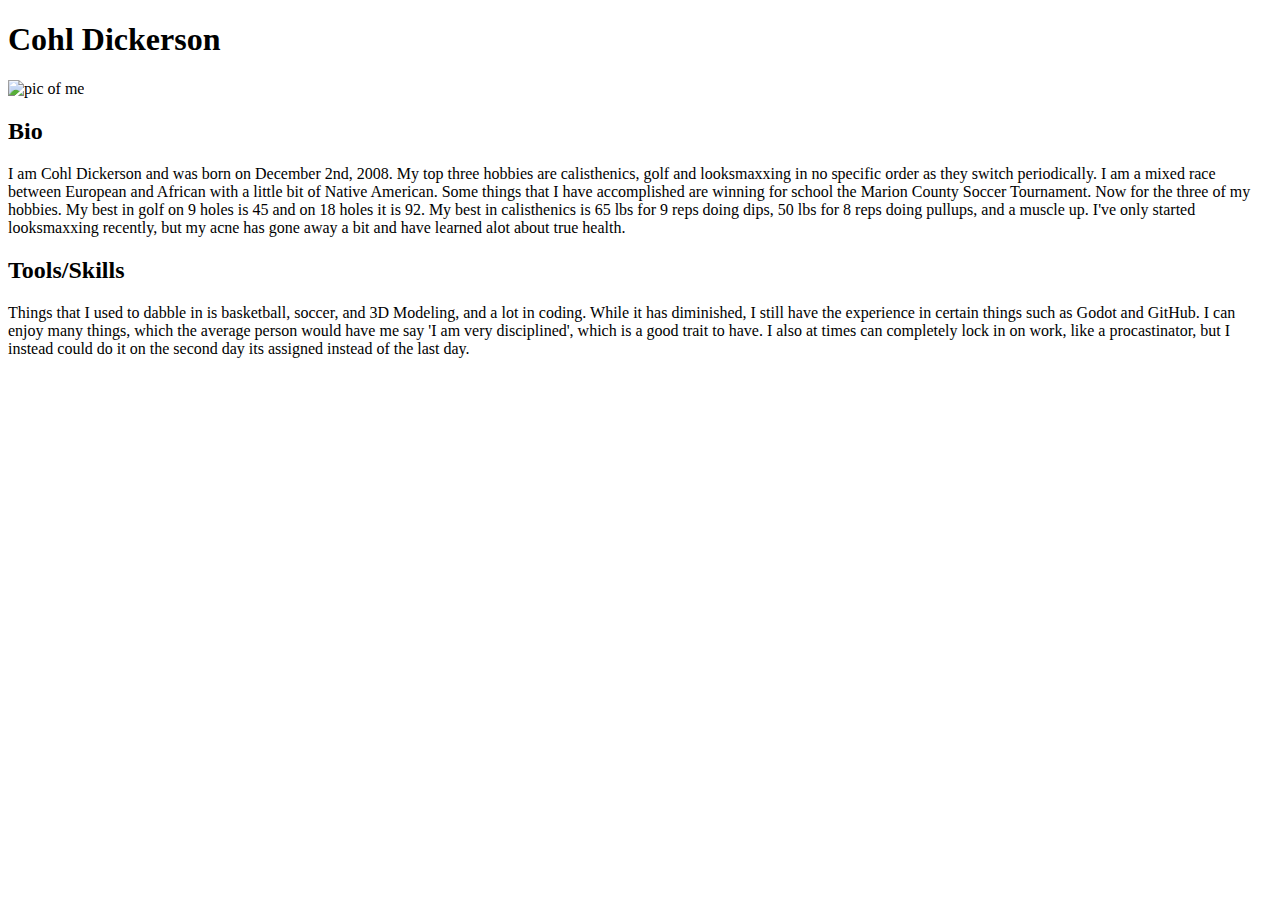
<file: index.html>
<!DOCTYPE html>
<html lang="en">
<head>
    <meta charset="UTF-8">
    <meta name="viewport" content="width=device-width, initial-scale=1.0">
    <title>Document</title>
</head>
<body>
    <h1>Cohl Dickerson</h1>
    <img alt="pic of me">
    <h2>Bio</h2>
    <p>I am Cohl Dickerson and was born on December 2nd, 2008. My top three hobbies are calisthenics, golf and looksmaxxing in no specific order as they switch periodically. I am a mixed race between European and African with a little bit of Native American. Some things that I have accomplished are winning for school the Marion County Soccer Tournament. Now for the three of my hobbies. My best in golf on 9 holes is 45 and on 18 holes it is 92. My best in calisthenics is 65 lbs for 9 reps doing dips, 50 lbs for 8 reps doing pullups, and a muscle up. I've only started looksmaxxing recently, but my acne has gone away a bit and have learned alot about true health.</p>
    <h2>Tools/Skills</h2>
    <p>Things that I used to dabble in is basketball, soccer, and 3D Modeling, and a lot in coding. While it has diminished, I still have the experience in certain things such as Godot and GitHub. I can enjoy many things, which the average person would have me say 'I am very disciplined', which is a good trait to have. I also at times can completely lock in on work, like a procastinator, but I instead could do it on the second day its assigned instead of the last day. </p>
</body>
</html>
</file>
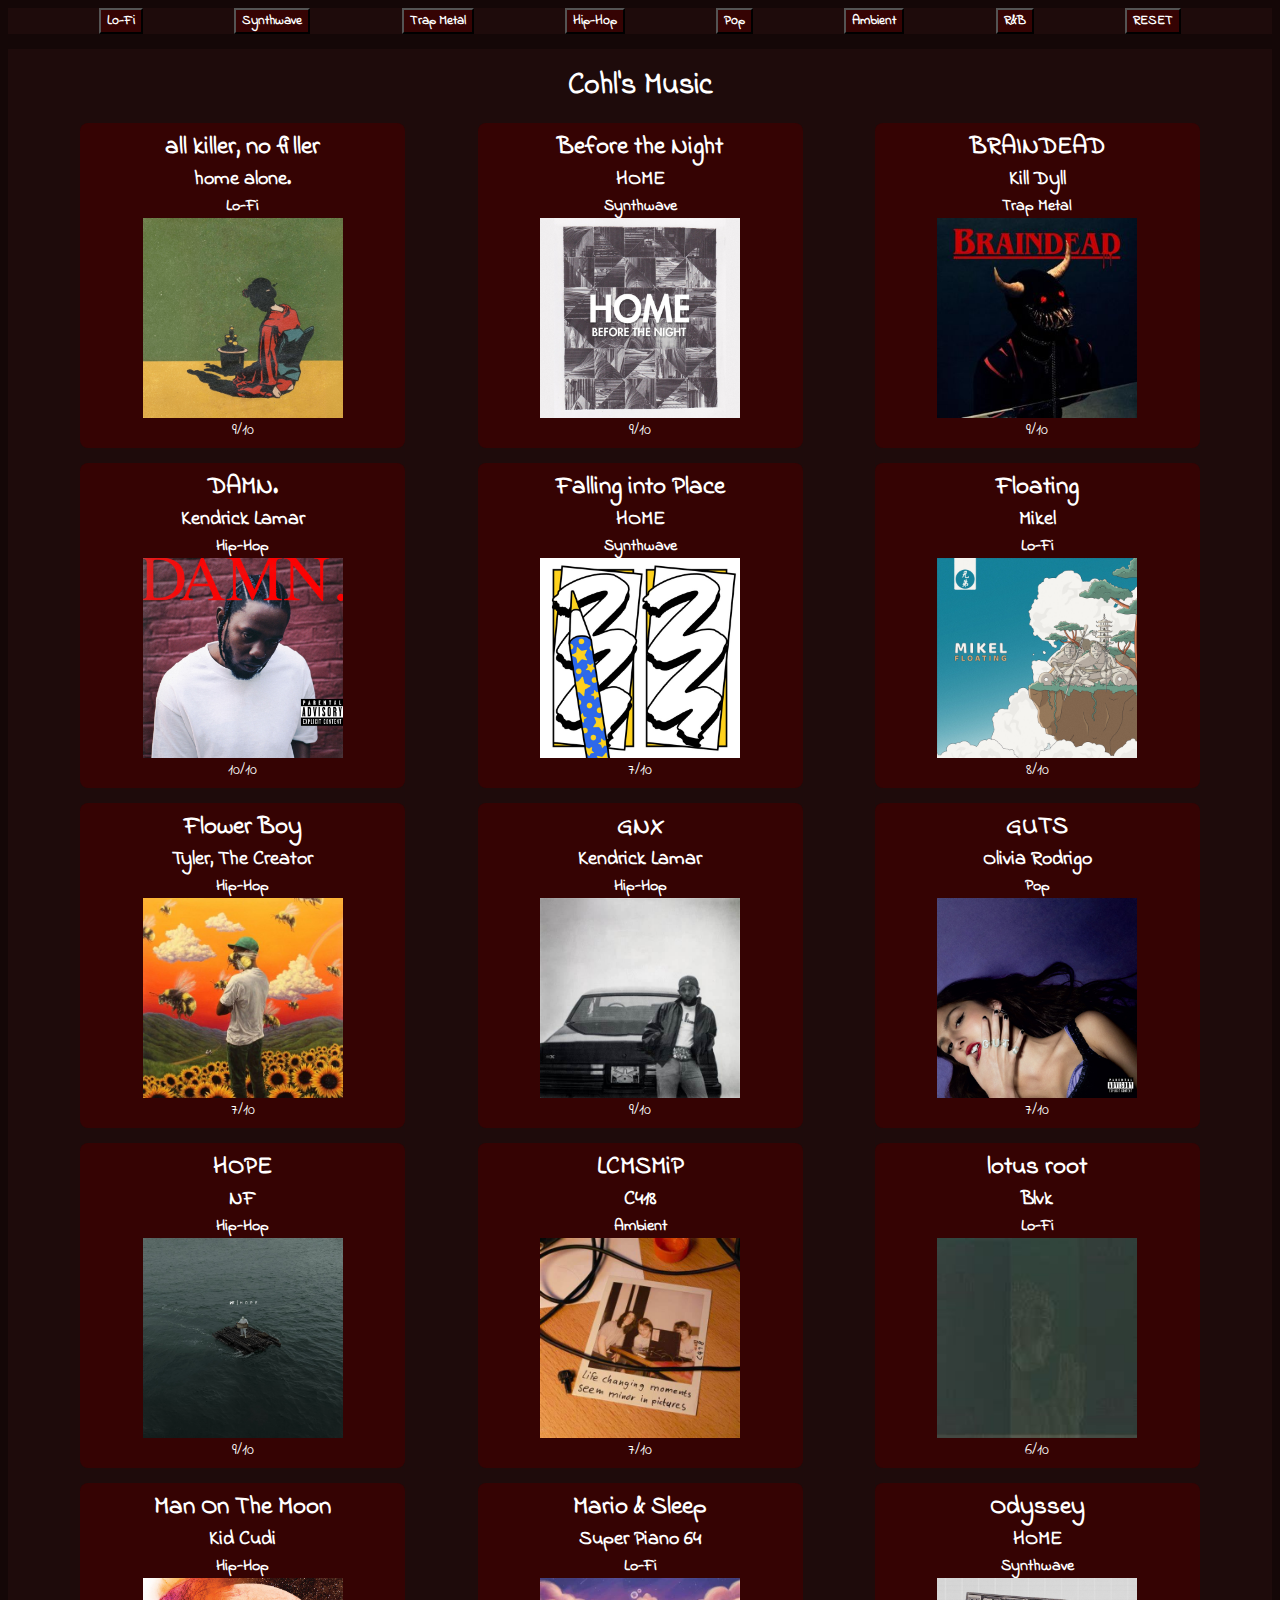
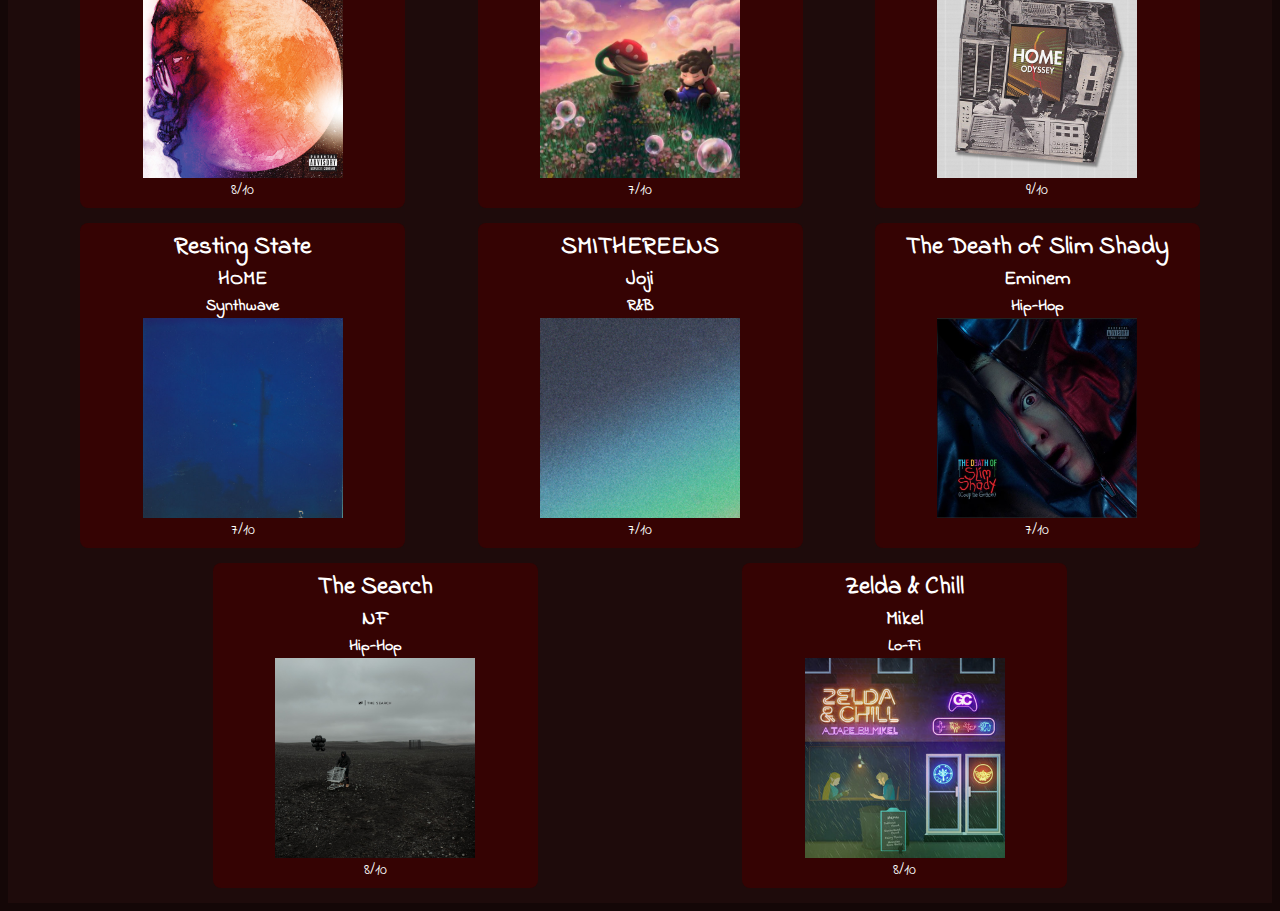
<file: projects/music_database/index.html>
<!DOCTYPE html>
<html lang="en">
<head>
    <meta charset="UTF-8">
    <meta name="viewport" content="width=device-width, initial-scale=1.0">
    <title>Document</title>
    <link rel="stylesheet" href="style.css">
</head>
<body>
    <div class="button_container">
        <button onclick="filter('Lo-Fi')">Lo-Fi</button>
        <button onclick="filter('Synthwave')">Synthwave</button>
        <button onclick="filter('Trap Metal')">Trap Metal</button>
        <button onclick="filter('Hip-Hop')">Hip-Hop</button>
        <button onclick="filter('Pop')">Pop</button>
        <button onclick="filter('Ambient')">Ambient</button>
        <button onclick="filter('R&B')">R&B</button>
        <button onclick="reset()">RESET</button>
    </div>
    <div class="music">
        <h1 id="title" class="text">Cohl's Music</h1>
        <div class="music_container"></div>      
    </div>

    <script src="script.js"></script>
</body>
</html>
</file>
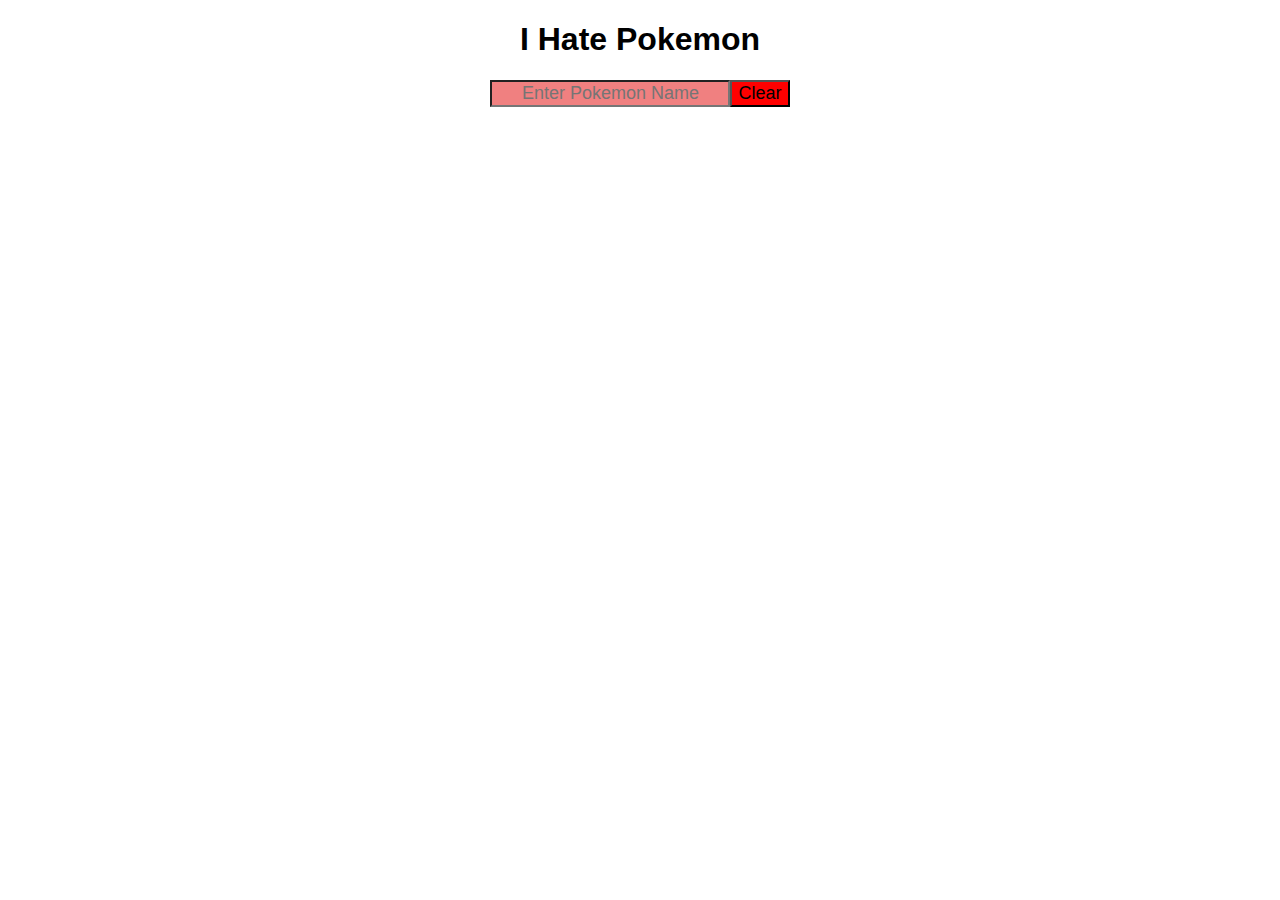
<file: projects/pokemon_search/index.html>
<!DOCTYPE html>
<html lang="en">
<head>
    <meta charset="UTF-8">
    <meta name="viewport" content="width=device-width, initial-scale=1.0">
    <title>Document</title>
    <link rel="stylesheet" href="style.css">
</head>
<body>

    <h1>I Hate Pokemon</h1>

    <div id="search">
        <input type="text" id="pokemon_name" placeholder="Enter Pokemon Name">
        <button onclick="fetch_data()">Clear</button>
    </div>
    
    <div id="pokedex"></div>

    <script src="script.js"></script>
</body>
</html>
</file>
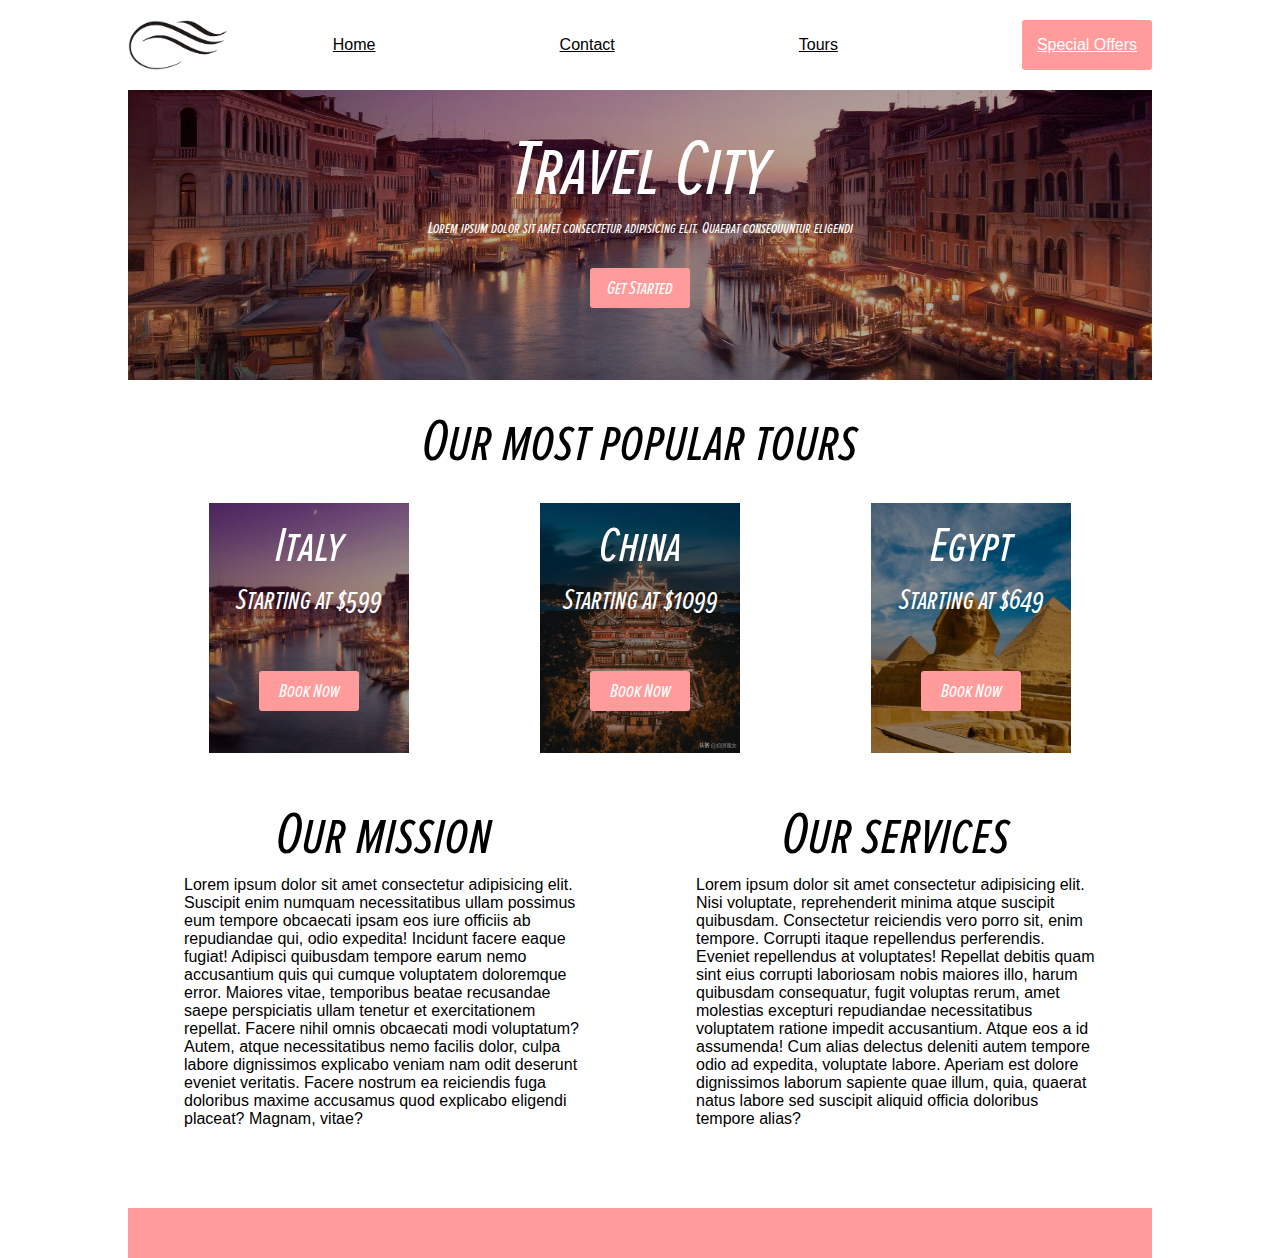
<file: projects/travel_city/index.html>
<!DOCTYPE html>
<html lang="en">
<head>
    <meta charset="UTF-8">
    <meta name="viewport" content="width=device-width, initial-scale=1.0">
    <title>Document</title>
    <link rel="stylesheet" href="style.css">
</head>
<body>
    <div id="wrapper">
        <div id="menu">
            <img src="assets/logo.png" alt="website logo" id="logo">
            <nav class="gill">
                <a href="">Home</a>
                <a href="pages/contact.html">Contact</a>
                <a href="pages/tours.html">Tours</a>
                <div id="offers"><a href="">Special Offers</a></div>
            </nav>
        </div>

        <div class="proxima banner" id="index_banner">
            <p id="header1">Travel City</p>
            <div id="banner_text">
                <p>Lorem ipsum dolor sit amet consectetur adipisicing elit. Quaerat consequuntur eligendi</p>
            </div>
            <button>Get Started</button>
        </div>

        <div class="proxima" id="popular_header">
            <p id="header2">Our most popular tours</p>
        </div>

        <div class="proxima" id="popular_tours">

            <div class="tour_card" id="italy">
                <div id="tour_card_info">
                    <div id="header3">Italy</div>
                    <div id="header4">Starting at $599</div>
                </div>
                <button>Book Now</button>
            </div>

            <div class="tour_card" id="china">
                <div id="tour_card_info">
                    <div id="header3">China</div>
                    <div id="header4">Starting at $1099</div>
                </div>
                <button>Book Now</button>
            </div>

            <div class="tour_card" id="egypt">
                <div id="tour_card_info">
                    <div id="header3">Egypt</div>
                    <div id="header4">Starting at $649</div>
                </div>
                <button>Book Now</button>
            </div>
            
        </div>

        <div id="us">
            <div class="our">
                <div class="proxima" id="header2">Our mission</div>
                <div class="gill">Lorem ipsum dolor sit amet consectetur adipisicing elit. Suscipit enim numquam necessitatibus ullam possimus eum tempore obcaecati ipsam eos iure officiis ab repudiandae qui, odio expedita! Incidunt facere eaque fugiat!
                Adipisci quibusdam tempore earum nemo accusantium quis qui cumque voluptatem doloremque error. Maiores vitae, temporibus beatae recusandae saepe perspiciatis ullam tenetur et exercitationem repellat. Facere nihil omnis obcaecati modi voluptatum?
                Autem, atque necessitatibus nemo facilis dolor, culpa labore dignissimos explicabo veniam nam odit deserunt eveniet veritatis. Facere nostrum ea reiciendis fuga doloribus maxime accusamus quod explicabo eligendi placeat? Magnam, vitae?</div>
            </div>
            <div class="our">
                <div class="proxima" id="header2">Our services</div>
                <div class="gill">Lorem ipsum dolor sit amet consectetur adipisicing elit. Nisi voluptate, reprehenderit minima atque suscipit quibusdam. Consectetur reiciendis vero porro sit, enim tempore. Corrupti itaque repellendus perferendis. Eveniet repellendus at voluptates!
                Repellat debitis quam sint eius corrupti laboriosam nobis maiores illo, harum quibusdam consequatur, fugit voluptas rerum, amet molestias excepturi repudiandae necessitatibus voluptatem ratione impedit accusantium. Atque eos a id assumenda!
                Cum alias delectus deleniti autem tempore odio ad expedita, voluptate labore. Aperiam est dolore dignissimos laborum sapiente quae illum, quia, quaerat natus labore sed suscipit aliquid officia doloribus tempore alias?</div>
            </div>
        </div>

        <div id="footer"></div>
    </div>
</body>
</html>
</file>
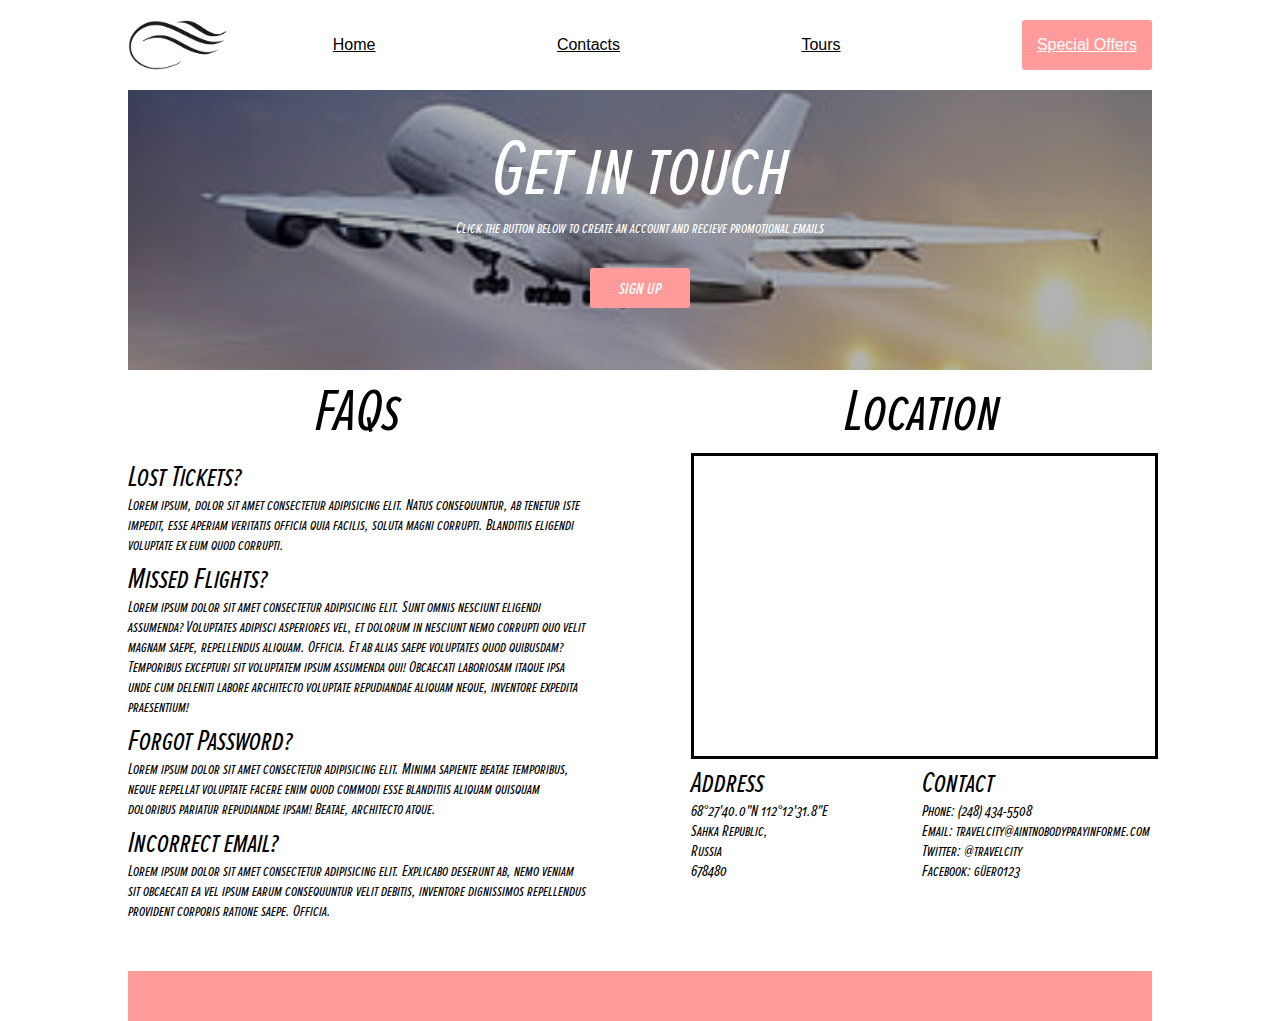
<file: projects/travel_city/pages/contact.html>
<!DOCTYPE html>
<html lang="en">
<head>
    <meta charset="UTF-8">
    <meta name="viewport" content="width=device-width, initial-scale=1.0">
    <title>Document</title>
    <link rel="stylesheet" href="../style.css">
</head>
<body>
    <div id="wrapper">
        <div id="menu">
            <img src="../assets/logo.png" alt="website logo" id="logo">
            <nav class="gill">
                <a href="../index.html">Home</a>
                <a href="">Contacts</a>
                <a href="tours.html">Tours</a>
                <div id="offers"><a href="">Special Offers</a></div>
            </nav>
        </div>

        <div class="proxima banner" id="contact_banner">
            <p id="header1">Get in touch</p>
            <div id="banner_text">
                <p>Click the button below to create an account and recieve promotional emails</p>
            </div>
            <button>sign up</button>
        </div>
        <div id="info">
            <div class="proxima sub_info">
                <p id="header2">FAQs</p>
                <div>
                    <p id="header4">Lost Tickets?</p>
                    <p>Lorem ipsum, dolor sit amet consectetur adipisicing elit. Natus consequuntur, ab tenetur iste impedit, esse aperiam veritatis officia quia facilis, soluta magni corrupti. Blanditiis eligendi voluptate ex eum quod corrupti.</p>
                </div>
                <div>
                    <p id="header4">Missed Flights?</p>
                    <p>Lorem ipsum dolor sit amet consectetur adipisicing elit. Sunt omnis nesciunt eligendi assumenda? Voluptates adipisci asperiores vel, et dolorum in nesciunt nemo corrupti quo velit magnam saepe, repellendus aliquam. Officia.
                    Et ab alias saepe voluptates quod quibusdam? Temporibus excepturi sit voluptatem ipsum assumenda qui! Obcaecati laboriosam itaque ipsa unde cum deleniti labore architecto voluptate repudiandae aliquam neque, inventore expedita praesentium!</p>
                </div>
                <div>
                    <p id="header4">Forgot Password?</p>
                    <p>Lorem ipsum dolor sit amet consectetur adipisicing elit. Minima sapiente beatae temporibus, neque repellat voluptate facere enim quod commodi esse blanditiis aliquam quisquam doloribus pariatur repudiandae ipsam! Beatae, architecto atque.</p>
                </div>
                <div>
                    <p id="header4">Incorrect email?</p>
                    <p>Lorem ipsum dolor sit amet consectetur adipisicing elit. Explicabo deserunt ab, nemo veniam sit obcaecati ea vel ipsum earum consequuntur velit debitis, inventore dignissimos repellendus provident corporis ratione saepe. Officia.</p>
                </div>
            </div>
            <div class="proxima sub_info">
                <p id="header2">Location</p>
                <iframe src="https://www.google.com/maps/embed?pb=!1m21!1m12!1m3!1d20127.10738691072!2d112.20358741780761!3d68.45132420770379!2m3!1f0!2f0!3f0!3m2!1i1024!2i768!4f13.1!4m6!3e6!4m0!4m3!3m2!1d68.46234933214349!2d112.21123793796625!5e1!3m2!1sen!2sus!4v1727895906745!5m2!1sen!2sus" allowfullscreen="" loading="lazy" referrerpolicy="no-referrer-when-downgrade"></iframe>
                <div id="location">
                    <div class="sub_info">
                        <p id="header4">Address</p>
                        <p>68°27'40.0"N 112°12'31.8"E</p>
                        <p>Sahka Republic,</p>
                        <p>Russia</p>
                        <p>678480</p>
                    </div>
                    <div class="sub_info">
                        <p id="header4">Contact</p>
                        <p>Phone: (248) 434-5508</p>
                        <p>Email: travelcity@aintnobodyprayinforme.com</p>
                        <p>Twitter: @travelcity</p>
                        <p>Facebook: güero123</p>
                    </div>
                </div>
            </div>
        </div>
        <div id="footer"></div>
    </div>
</body>
</html>
</file>
<file: projects/music_database/style.css>
@import url('https://fonts.googleapis.com/css2?family=Indie+Flower&family=Jaro:opsz@6..72&family=Rye&display=swap');

.text{
    margin:0;
    color:white;
    font-family: "Indie Flower";
}


#title{
    padding-top:15px;
    font-size:30px;
}


h1{
    font-size:25px;
    text-align:center;
}


h2{
    font-size:20px;
}


h4{
    font-size:16px;
}


img{
    height:200px;
    width:200px;
}


#card{
    height:319px;
    width:325px;
    background-color:#350303;
    display:flex;
    flex-direction:column;
    align-items: center;
    border-radius:8px;
    padding-top:6px;
}


.music_container{
    display:flex;
    flex-wrap:wrap;
    flex-direction:row;
    justify-content:space-evenly;
    row-gap:15px;
    padding-top:15px;
    padding-bottom:15px;
}


.button_container{
    display:flex;
    background-color:#1E0B0B;
    justify-content: space-evenly;
}


body{
    display:flex;
    flex-direction:column;
    row-gap:15px;
    background-color: #140707;
}


.music{
    display:flex;
    flex-direction:column;
    row-gap:0px;
    background-color:#1E0B0B;

}


button{
    font-family: "Indie Flower";
    font-weight:bold;
    background-color: #350303;
    color:white;
}


button:hover{
    background-color:#4d0a0a;
}
</file>
<file: projects/pokemon_search/style.css>
h1{
    text-align:center;
    font-family: 'Lucida Sans', 'Lucida Sans Regular', 'Lucida Grande', 'Lucida Sans Unicode', Geneva, Verdana, sans-serif;
    /* text-shadow: 1px 1px 0px blue,
    -1px -1px 0px blue,
    1px -1px 0px blue,
    -1px 1px 0px blue; */
}


p{
    margin:0;
    font-family:'Lucida Sans', 'Lucida Sans Regular', 'Lucida Grande', 'Lucida Sans Unicode', Geneva, Verdana, sans-serif;
}


#pokemon_name{
    /* display:inline; */
    /* margin: auto; */
    width:fit-content;
    text-align: center;
    font-family:'Lucida Sans', 'Lucida Sans Regular', 'Lucida Grande', 'Lucida Sans Unicode', Geneva, Verdana, sans-serif;
    font-size:large;
    color:white;
    background-color:lightcoral;
}


button{
    /* display:inline; */
    font-family: 'Lucida Sans', 'Lucida Sans Regular', 'Lucida Grande', 'Lucida Sans Unicode', Geneva, Verdana, sans-serif;
    font-size:large;
    color:black;
    background-color:red;
    width:fit-content;
}


#pokedex{
    text-align:center;
    display:flex;
    flex-wrap:wrap;
    justify-content: space-around;
    row-gap:5px;
}


#poke_ball{
    width:200px;
    height:200px;
    /* image-rendering: pixelated; */
    /* margin:auto; */
    border: solid 20px black;
    border-radius: 120px;
    background-image: linear-gradient(red 50%, white 50%);

    display:flex;
    flex-direction: column;
    justify-content: center;
    align-items: center;
}


#search{
    margin:20px auto;
    display:flex;
    justify-content: center;
}
</file>
<file: projects/travel_city/style.css>
@font-face{
    font-family:proxima;
    src:url("assets/ProximaNovaScOsfExtraCondensed.ttf")
}


html, body{
    margin:0;
    padding:0;
}


.gill{
    font-family:'Gill Sans', 'Gill Sans MT', Calibri, 'Trebuchet MS', sans-serif;
}


.proxima{
    font-family:proxima;
}


p{
    margin:0;
}


#header1{
    font-size:80px;
    margin-top:30px;
    margin-bottom:0px;
}


#header2{
    font-size:60px;
    text-align:center;
    margin:5px;
}


#header3{
    font-size:50px;
}


#header4{
    font-size:30px;
    margin-top:5px;
    margin-bottom:0;
}


#wrapper{
    width:80%;
    margin: 0 auto;
}


#logo{
    height:50px;
    width:100px;
}


#menu{
    display:flex;
    justify-content:space-between;
    align-items: center;
    margin:20px 0;
}


nav{
    width:80%;
    display:flex;
    justify-content:space-between;
    align-items:center;
}


a{
    color:black;
}


#offers{
    width:130px;
    height:50px;
    background-color:#ff9b9b;
    border-radius:3px;
    display:flex;
    justify-content: space-around;
    align-items: center;
}


#offers a{
    color:white;
}


.banner{
    background-position:center;
    background-size:cover;
    display:flex;
    flex-direction:column;
    align-items:center;
    color:white;
}


#index_banner{
    background-image:linear-gradient(to right, rgba(0,0,0,0.3), rgba(0,0,0,0.3)), url(assets/italy.jpg);
    height:290px;
}


#tours_banner{
    background-image:linear-gradient(to right, rgba(0,0,0,0.3), rgba(0,0,0,0.3)), url(assets/tours-hero.jpg);
    height:260px;
}

#contact_banner{
    background-image:linear-gradient(to right, rgba(0,0,0,0.3), rgba(0,0,0,0.3)), url(assets/airplane.jpg);
    height:280px;
}


#banner_text{
    text-wrap:wrap;
    text-align:center;
    margin:0;
}


#popular_header p{
    text-align:center;
    margin:25px;
}


#info{
    display:flex;
    column-gap:10%;
}


.sub_info{
    width:100%;
    display:flex;
    flex-direction: column;
    gap:0px;
}


#location{
    display:flex;
}


#tours{
    display:flex;
    flex-wrap:wrap;
    row-gap:35px;
    justify-content:space-around;
    margin-top:50px;
}


#popular_tours{
    display:flex;
    flex-direction: row;
    justify-content: space-evenly;
    flex-wrap:wrap;
    row-gap:35px;
}


.tour_card{
    min-width:200px;
    max-width:200px;
    height:250px;
    color:white;
    background-position:center;
    background-size:cover;
    display:flex;
    flex-direction:column;
    justify-content: space-around;
    align-items:center;
    margin: 0 50px;
}


#italy{
    background-image:linear-gradient(to right, rgba(0,0,0,0.4),rgba(0,0,0,0.4)), url(assets/italy.jpg);
}


#china{
    background-image:linear-gradient(to right, rgba(0,0,0,0.4),rgba(0,0,0,0.4)), url(assets/china.jpg);
}


#egypt{
    background-image:linear-gradient(to right, rgba(0,0,0,0.4),rgba(0,0,0,0.4)), url(assets/egypt.jpg);
}


#sydney{
    background-image:linear-gradient(to right, rgba(0,0,0,0.4),rgba(0,0,0,0.4)), url(assets/sydney.jpg);
}


#tokyo{
    background-image:linear-gradient(to right, rgba(0,0,0,0.4),rgba(0,0,0,0.4)), url(assets/tokyo.jpg);
}


#new_york{
    background-image:linear-gradient(to right, rgba(0,0,0,0.4),rgba(0,0,0,0.4)), url(assets/new-york.jpg);
}


#aruba{
    background-image:linear-gradient(to right, rgba(0,0,0,0.4),rgba(0,0,0,0.4)), url(assets/aruba.jpg);
}


#sao_paulo{
    background-image:linear-gradient(to right, rgba(0,0,0,0.4),rgba(0,0,0,0.4)), url(assets/sao-paulo.jpg);
}


#cancun{
    background-image:linear-gradient(to right, rgba(0,0,0,0.4),rgba(0,0,0,0.4)), url(assets/cancun.jpg);
}


#seoul{
    background-image:linear-gradient(to right, rgba(0,0,0,0.4),rgba(0,0,0,0.4)), url(assets/seoul.jpg);
}


#tour_card_info{
    display:flex;
    align-items:center;
    flex-direction:column;
}


#us{
    display:flex;
    justify-content:space-around;
    margin:40px 0;
}


.our{
    display:flex;
    flex-direction:column;
    width:400px;
    margin-bottom:30px;
}


#footer{
    height:50px;
    background-color:#ff9b9b;
    margin-top:50px;
}


button{
    background-color:#ff9b9b;
    border-style: none;
    border-radius:3px;
    width:100px;
    height:40px;
    font-family:proxima;
    color:white;
    font-size:20px;
    margin:30px;
}


iframe{
    width:100%;
    height:300px;
    border:solid 3px black;
}
</file>
